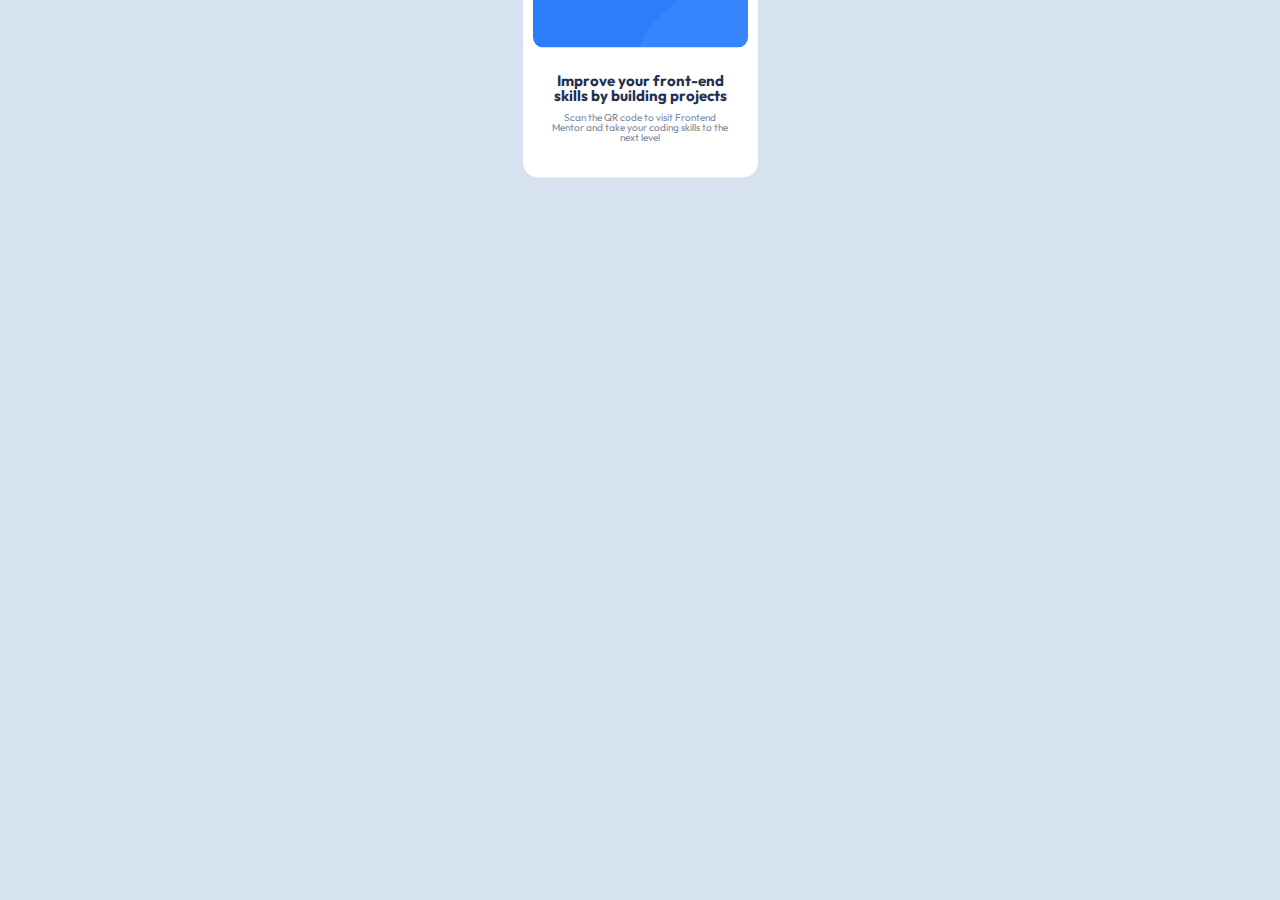
<file: index.html>
<!DOCTYPE html>
<html lang="en">
<head>
  <meta charset="UTF-8">
  <meta name="viewport" content="width=device-width, initial-scale=1.0"> <!-- displays site properly based on user's device -->

  <link rel="icon" type="image/png" sizes="32x32" href="./img/favicon-32x32.png">
  <link rel="stylesheet" href="../css/reset-Meyer.css">
  <link rel="stylesheet" href="../css/styles.css">

  <link rel="preconnect" href="https://fonts.googleapis.com">
  <link rel="preconnect" href="https://fonts.gstatic.com" crossorigin>
  <link href="https://fonts.googleapis.com/css2?family=Outfit:wght@400;700&display=swap" rel="stylesheet">

  <!-- <script defer src="/_vercel/insights/script.js"></script> -->

  <title>Frontend Mentor | QR code component</title>

  <!-- Feel free to remove these styles or customise in your own stylesheet 👍 -->
  <style>
    .attribution { font-size: 11px; text-align: center; }
    .attribution a { color: hsl(228, 45%, 44%); }
  </style>
</head>
<body>
  <main>
    <figure class="qr">
      <img class="qr-code" src="../img/image-qr-code.png" alt="Frontend Mentor QR">

      <figcaption>
        <p class="qr-catch">Improve your front-end skills by building projects</p>
        <p class="qr-details">Scan the QR code to visit Frontend Mentor and take your coding skills to the next level</p>  
      </figcaption>
    </figure>

    <div class="attribution">
      Challenge by <a href="https://www.frontendmentor.io?ref=challenge" target="_blank">Frontend Mentor</a>. 
      Coded by <a href="#">Christophe CALBAT</a>.
    </div>
  </main>
</body>
</html>
</file>
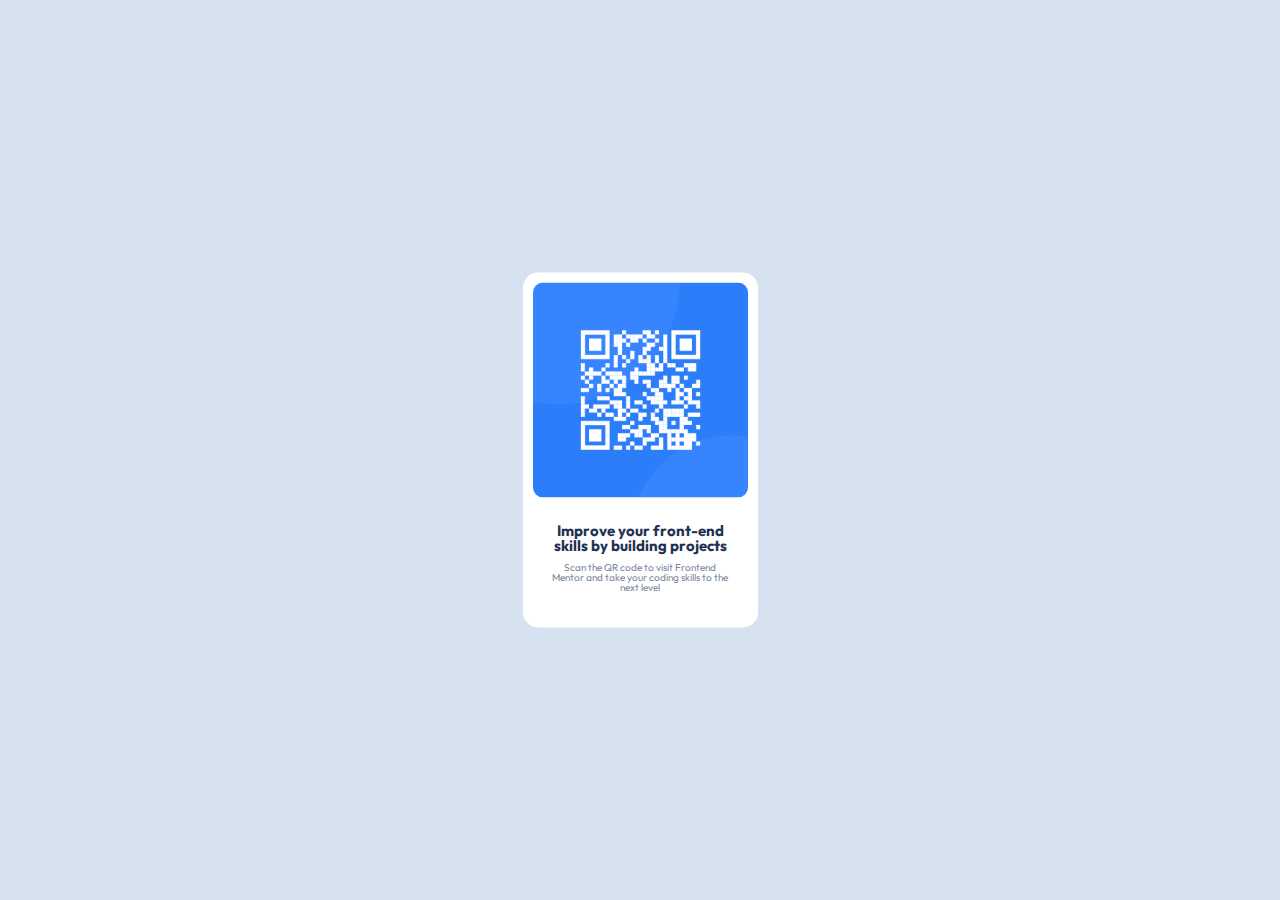
<file: html/index.html>
<!DOCTYPE html>
<html lang="en">
<head>
  <meta charset="UTF-8">
  <meta name="viewport" content="width=device-width, initial-scale=1.0"> <!-- displays site properly based on user's device -->

  <link rel="icon" type="image/png" sizes="32x32" href="./img/favicon-32x32.png">
  <link rel="stylesheet" href="../css/reset-Meyer.css">
  <link rel="stylesheet" href="../css/styles.css">

  <link rel="preconnect" href="https://fonts.googleapis.com">
  <link rel="preconnect" href="https://fonts.gstatic.com" crossorigin>
  <link href="https://fonts.googleapis.com/css2?family=Outfit:wght@400;700&display=swap" rel="stylesheet">

  <title>Frontend Mentor | QR code component</title>

  <!-- Feel free to remove these styles or customise in your own stylesheet 👍 -->
  <style>
    .attribution { font-size: 11px; text-align: center; }
    .attribution a { color: hsl(228, 45%, 44%); }
  </style>
</head>
<body>

  <figure class="qr">
    <img class="qr-code" src="../img/image-qr-code.png" alt="Frontend Mentor QR">

    <figcaption>
      <p class="qr-catch">Improve your front-end skills by building projects</p>
      <p class="qr-details">Scan the QR code to visit Frontend Mentor and take your coding skills to the next level</p>  
    </figcaption>
  </figure>

  <div class="attribution">
    Challenge by <a href="https://www.frontendmentor.io?ref=challenge" target="_blank">Frontend Mentor</a>. 
    Coded by <a href="#">Christophe CALBAT</a>.
  </div>
</body>
</html>
</file>
<file: css/styles.css>
body {
    height: 100vh;
    width: 100%;

    background-color:hsl(212, 45%, 89%);
    font-family: 'Outfit', sans-serif;
}

.qr {
    position: relative;
    
    top:50%;
    transform: translate(0,-50%);

    margin: auto;
    padding:10px;

    display: flex;
    flex-direction: column;
    
    width: min-content;

    background-color: white;
    border-radius: 15px;
}

.qr-code {
    width: 215px;

    border-radius: 10px;
}

figcaption {
    box-sizing: border-box;
    margin: 15px;
    text-align: center;
    padding-top: 10px;
    padding-bottom: 10px;
}

.qr-catch {
    color:hsl(218, 44%, 22%);
    font-weight:700;
    font-size: 15px;
}

.qr-details{
    color:hsl(220, 15%, 55%);
    font-weight: 400;
    font-size: 10px;
    margin-top: 10px;
}

.attribution {
    display: none;
}

@media screen and (min-width:375px) {
    
}
</file>
